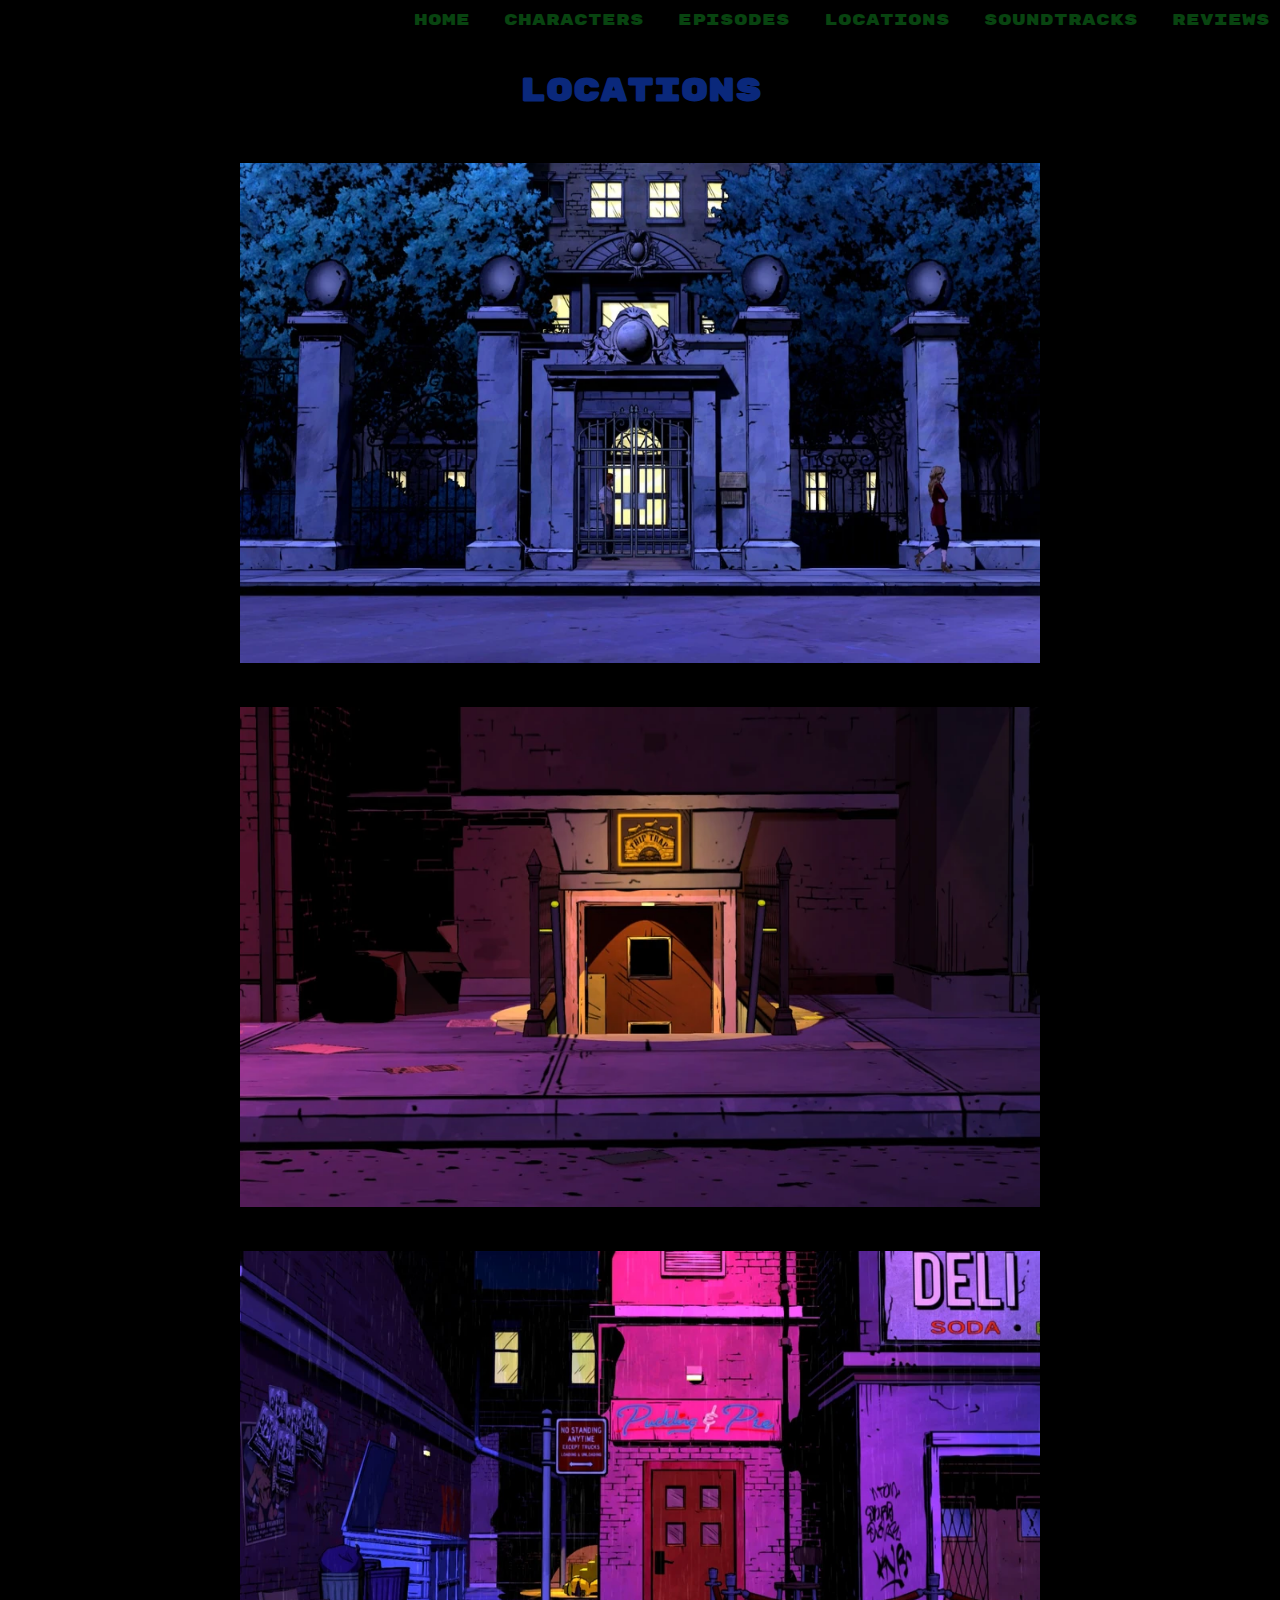
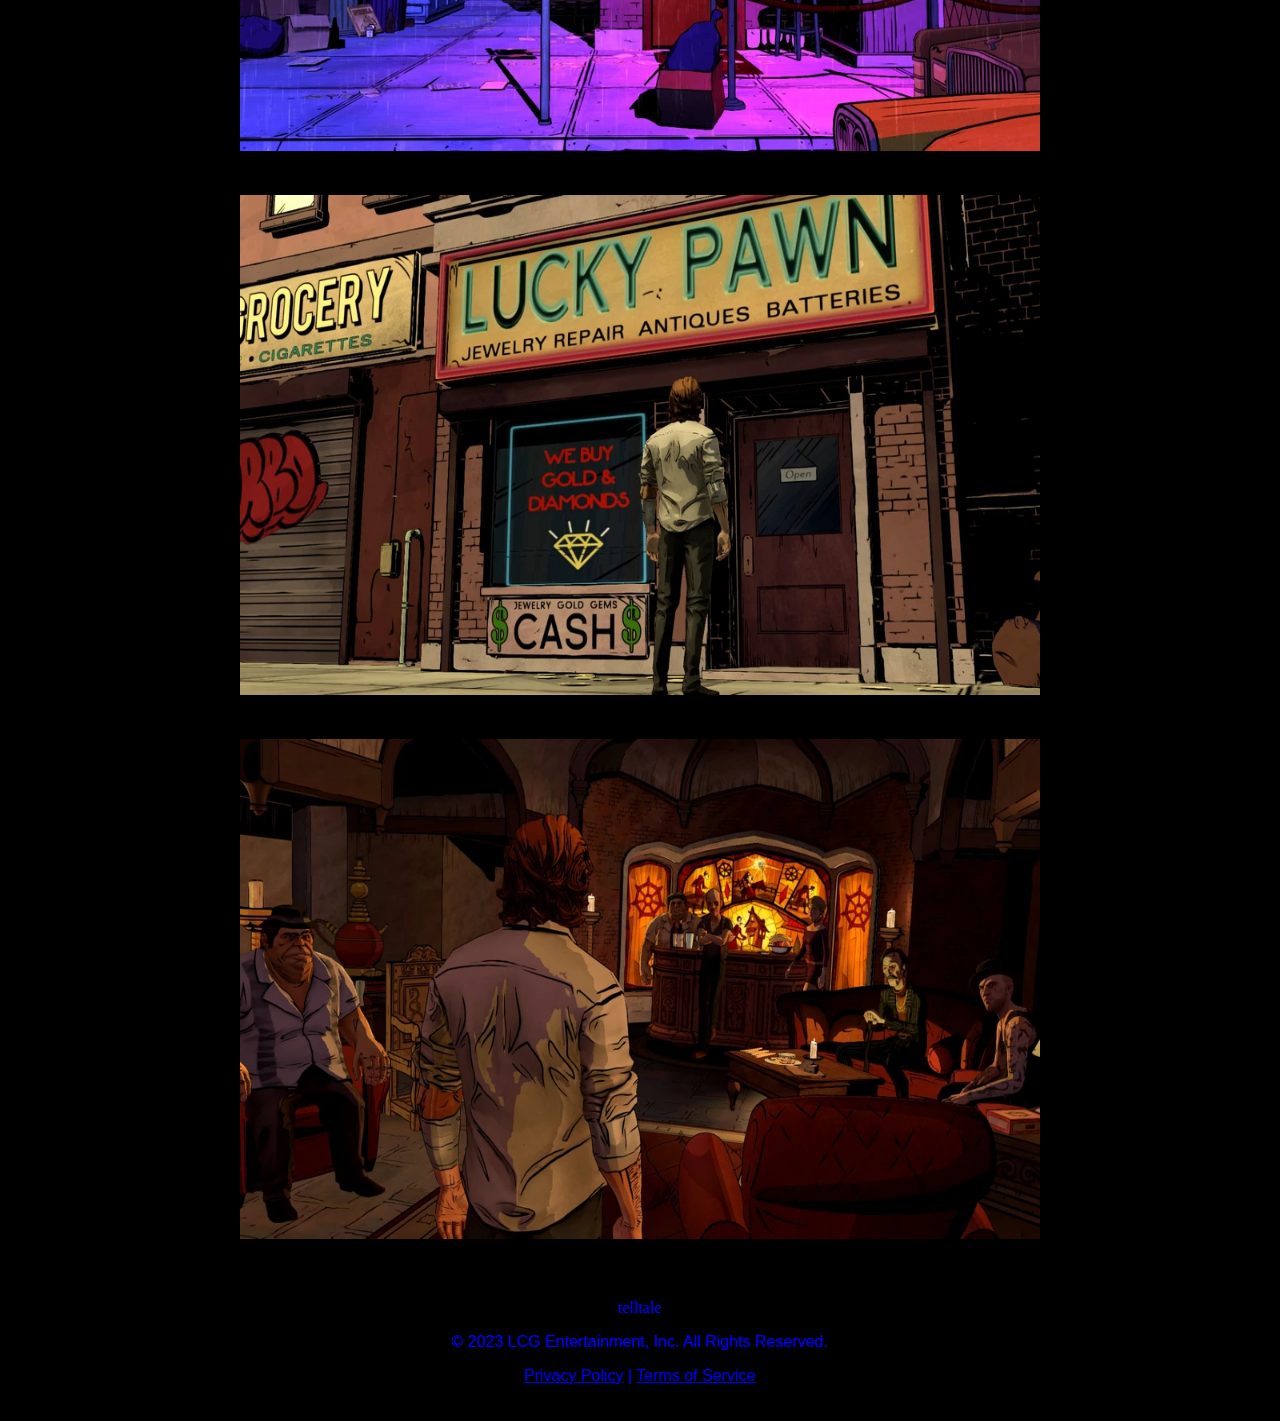
<file: locations.html>
<!DOCTYPE html>
<html lang="en">
<head>
<meta charset="UTF-8">
<meta name="viewport" content="width=device-width, initial-scale=1.0">
<link rel="stylesheet" href="locations.css">
<link rel="preconnect" href="https://fonts.googleapis.com">
<link rel="preconnect" href="https://fonts.gstatic.com" crossorigin>
<link href="https://fonts.googleapis.com/css2?family=Rubik+Mono+One&display=swap" rel="stylesheet">
<title>Locations</title>
</head>
<body>

<header>
    <nav>
        <ul>
            <li><a href="index.html">Home</a></li>
            <li><a href="characters.html">Characters</a></li>
            <li><a href="episodes.html">Episodes</a></li>
            <li><a href="locations.html">Locations</a></li>
            <li><a href="soundtracks.html">Soundtracks</a></li>
            <li><a href="reviews.html">Reviews</a></li>
        </ul>
    </nav>
</header>

<header>
    <h1 style="text-align: center; color: rgb(10, 40, 123);">Locations</h1>
</header>

<div class="container"> <!-- Starts a container for a location. -->
<!-- Defines a clickable location div with an ID and an onclick event. -->
    <div class="location" id="location1" onclick="toggleBubble('bubble1')">
<!-- Adds an image for the first location. -->
        <img src="loc1.webp" alt="Location 1">
<!-- Starts a div for a bubble container with a specific background color. -->
        <div id="bubble1" class="bubble-container" style="background-color: #203255;" >
<!-- Starts a bubble div inside the container. -->
            <div class="bubble">
<!-- Adds a paragraph with the location's name. -->
                <p>The Woodland Luxury Apartments</p>
            </div>
        </div>
    </div>
</div>

<!-- Repeats similar blocks for additional locations (locations 2 to 5) with different images, IDs, and bubble contents. -->

<div class="container">
    <div class="location" id="location2" onclick="toggleBubble('bubble2')">
        <img src="loc2.webp" alt="Location 2">
        <div id="bubble2" class="bubble-container" style="background-color: #6d088b;">
            <div class="bubble">
                <p>Trip Trap</p>
            </div>    
        </div>
    </div>
</div>

<div class="container">
    <div class="location" id="location3" onclick="toggleBubble('bubble3')">
        <img src="loc3.webp" alt="Location 3">
        <div id="bubble3" class="bubble-container" style="background-color:#6d088b">
            <div class="bubble">
                <p>Pudding & Pie</p>
            </div>
        </div>
    </div>
</div>

<div class="container">
    <div class="location" id="location4" onclick="toggleBubble('bubble4')">
        <img src="loc4.webp" alt="Location 4">
        <div id="bubble4" class="bubble-container" style="background-color:rgb(114, 46, 40)"> 
            <div class="bubble">
                <p>Lucky Pawn</p>
            </div>
        </div>
    </div>
</div>

<div class="container">
    <div class="location" id="location5" onclick="toggleBubble('bubble5')">
        <img src="loc5.webp" alt="Location 5">
        <div id="bubble5" class="bubble-container" style="background-color: rgb(215, 145, 39);">
            <div class="bubble">
                <p>The Crooked Lair</p>
            </div>
        </div>
    </div>
</div>

<footer>
    <p class="p3">telltale</p>
    <p>&copy; 2023 LCG Entertainment, Inc. All Rights Reserved.</p>
    <p><a href="https://www.telltale.com/privacy-policy/">Privacy Policy</a> | <a href="https://www.telltale.com/tos/">Terms of Service</a></p>
</footer>

<script src="locations.js"></script>

</body>
</html>
</file>
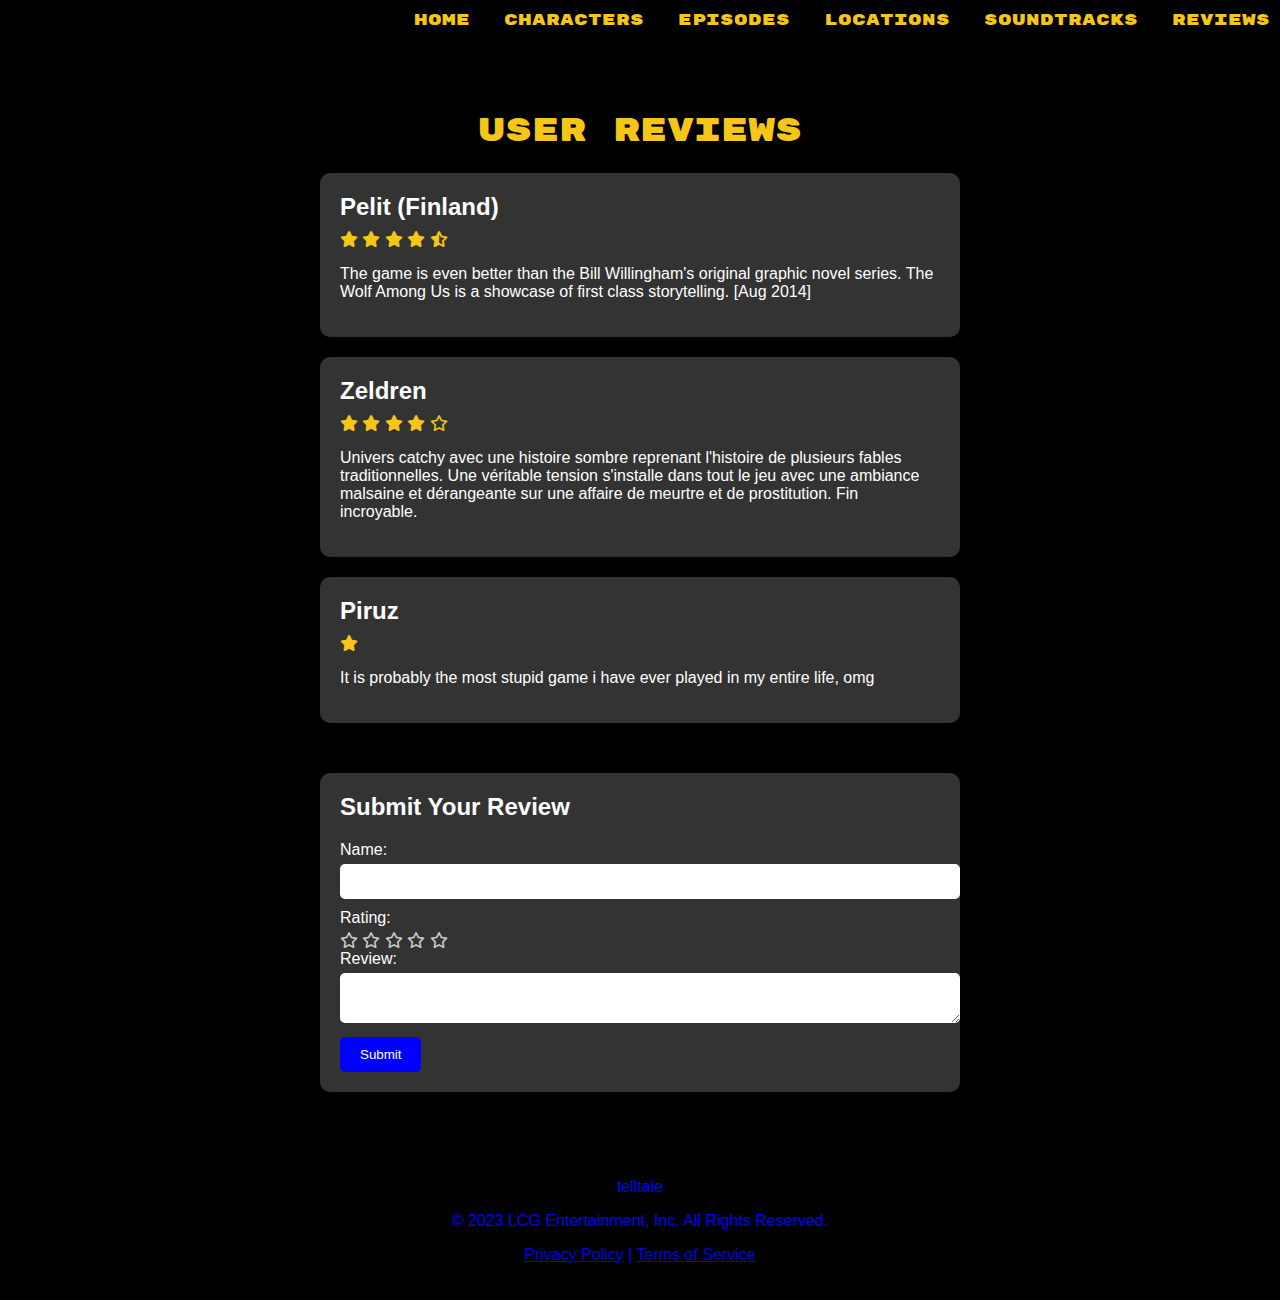
<file: reviews.html>
<!DOCTYPE html>
<html lang="en">
<head>
<meta charset="UTF-8">
<meta name="viewport" content="width=device-width, initial-scale=1.0">
<link rel="stylesheet" href="https://cdnjs.cloudflare.com/ajax/libs/font-awesome/6.0.0-beta3/css/all.min.css">
<link rel="stylesheet" href="reviews.css">
<link rel="preconnect" href="https://fonts.googleapis.com">
<link rel="preconnect" href="https://fonts.gstatic.com" crossorigin>
<link href="https://fonts.googleapis.com/css2?family=Rubik+Mono+One&display=swap" rel="stylesheet">
<title>Reviews</title>
</head>
<body>

<header>
    <nav>
        <ul>
            <li><a href="index.html">Home</a></li>
            <li><a href="characters.html">Characters</a></li>
            <li><a href="episodes.html">Episodes</a></li>
            <li><a href="locations.html">Locations</a></li>
            <li><a href="soundtracks.html">Soundtracks</a></li>
            <li><a href="reviews.html">Reviews</a></li>
        </ul>
    </nav>
</header>

<div class="content">
    <h1 class="h1">User Reviews</h1>

    <div class="reviews-container"> <!-- Contains individual review cards. -->
        <div class="review-card"> <!--  Represents a single review with the user's name, star rating, and review text. -->
            <h2>Pelit (Finland)</h2>
            <div class="star-rating"> <!-- Displays star ratings using Font Awesome icons. -->
                <i class="fas fa-star"></i>
                <i class="fas fa-star"></i>
                <i class="fas fa-star"></i>
                <i class="fas fa-star"></i>
                <i class="fas fa-star-half-alt"></i>
            </div>
            <p>The game is even better than the Bill Willingham's original graphic novel series. The Wolf Among Us is a showcase of first 
            class storytelling. [Aug 2014]</p>
        </div>

        <div class="review-card">
            <h2>Zeldren</h2>
            <div class="star-rating">
                <i class="fas fa-star"></i>
                <i class="fas fa-star"></i>
                <i class="fas fa-star"></i>
                <i class="fas fa-star"></i>
                <i class="far fa-star"></i>
            </div>
            <p>Univers catchy avec une histoire sombre reprenant l'histoire de plusieurs fables traditionnelles. Une véritable tension 
                s'installe dans tout le jeu avec une ambiance malsaine et dérangeante sur une affaire de meurtre et de prostitution. 
                Fin incroyable.</p>
        </div>

        <div class="review-card">
            <h2>Piruz</h2>
            <div class="star-rating">
                <i class="fas fa-star"></i>
            </div>
            <p>It is probably the most stupid game i have ever played in my entire life, omg</p>
        </div>
        
    </div>

    <div class="review-form-container"> <!-- Contains a form for submitting new reviews. -->
        <h2>Submit Your Review</h2>
        <form id="review-form"> <!-- Defines a form with input fields for name, rating, and review. -->
            <label for="name">Name:</label>
            <input type="text" id="name" name="name" required>

            <label for="rating">Rating:</label>
            <div class="star-rating-input">
                <i class="far fa-star" data-rating="1"></i> <!-- This HTML code creates an empty star icon using Font Awesome with a data 
                    attribute set to "1" for rating purposes. -->
                <i class="far fa-star" data-rating="2"></i>
                <i class="far fa-star" data-rating="3"></i>
                <i class="far fa-star" data-rating="4"></i>
                <i class="far fa-star" data-rating="5"></i>
            </div>
            <input type="hidden" id="rating" name="rating" required>

            <label for="review">Review:</label>
            <textarea id="review" name="review" required></textarea>

            <button type="submit">Submit</button>
        </form>
    </div>
</div>

<footer>
    <p class="p3">telltale</p>
    <p>&copy; 2023 LCG Entertainment, Inc. All Rights Reserved.</p>
    <p><a href="https://www.telltale.com/privacy-policy/">Privacy Policy</a> | <a href="https://www.telltale.com/tos/">Terms of Service</a></p>
</footer>

<script src="reviews.js"></script>
</body>
</html>
</file>
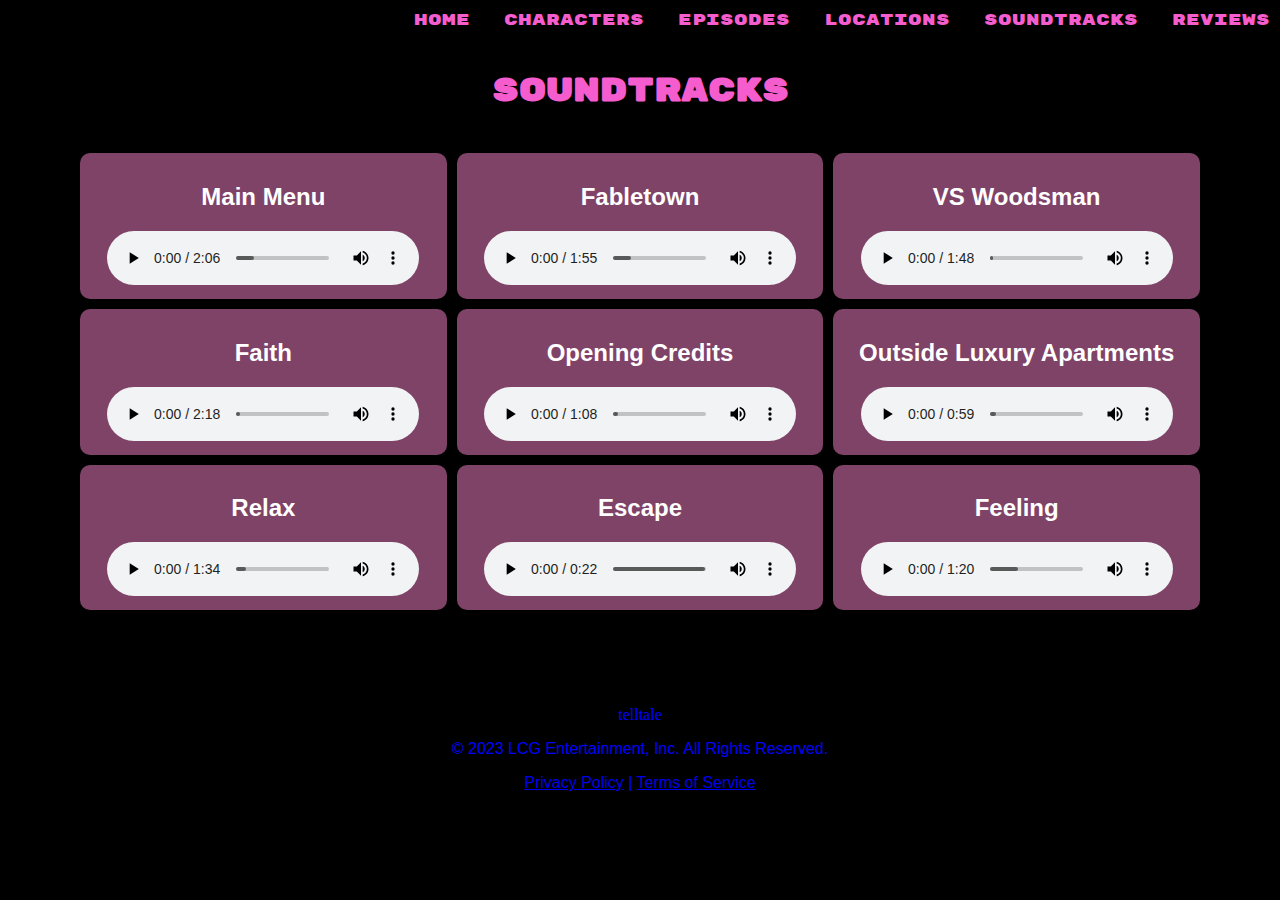
<file: soundtracks.html>
<!DOCTYPE html>
<html lang="en">
<head>
<meta charset="UTF-8">
<meta name="viewport" content="width=device-width, initial-scale=1.0">
<title>Soundtracks</title>
<link rel="stylesheet" href="soundtracks.css">
<link rel="preconnect" href="https://fonts.googleapis.com">
<link rel="preconnect" href="https://fonts.gstatic.com" crossorigin>
<link href="https://fonts.googleapis.com/css2?family=Rubik+Mono+One&display=swap" rel="stylesheet">
<title>Soundtracks</title>
</head>
<body>

    <header>
        <nav>
            <ul>
                <li><a href="index.html">Home</a></li>
                <li><a href="Characters.html">Characters</a></li>
                <li><a href="episodes.html">Episodes</a></li>
                <li><a href="locations.html">Locations</a></li>
                <li><a href="soundtracks.html">Soundtracks</a></li>
                <li><a href="reviews.html">Reviews</a></li>
            </ul>
        </nav>
    </header>

<header>
    <h1 style="text-align: center;">Soundtracks</h1>
</header>

<div class="grid-container">
    <!-- First 3 soundtracks -->
    <div class="grid-item">
        <h2>Main Menu</h2>
        <audio controls>
            <source src="audio1.mp3" type="audio/mpeg">
            Your browser does not support the audio element.
        </audio>
    </div>
    <div class="grid-item">
        <h2>Fabletown</h2>
        <audio controls>
            <source src="audio2.mp3" type="audio/mpeg">
            Your browser does not support the audio element.
        </audio>
    </div>
    <div class="grid-item">
        <h2>VS Woodsman</h2>
        <audio controls>
            <source src="audio3.mp3" type="audio/mpeg">
            Your browser does not support the audio element.
        </audio>
    </div>
    <!-- Middle 3 soundtracks -->
    <div class="grid-item">
        <h2>Faith</h2>
        <audio controls>
            <source src="audio4.mp3" type="audio/mpeg">
            Your browser does not support the audio element.
        </audio>
    </div>
    <div class="grid-item">
        <h2>Opening Credits</h2>
        <audio controls>
            <source src="audio5.mp3" type="audio/mpeg">
            Your browser does not support the audio element.
        </audio>
    </div>
    <div class="grid-item">
        <h2>Outside Luxury Apartments</h2>
        <audio controls>
            <source src="audio6.mp3" type="audio/mpeg">
            Your browser does not support the audio element.
        </audio>
    </div>
    <!-- Last 3 soundtracks -->
    <div class="grid-item">
        <h2>Relax</h2>
        <audio controls>
            <source src="audio7.mp3" type="audio/mpeg">
            Your browser does not support the audio element.
        </audio>
    </div>
    <div class="grid-item">
        <h2>Escape</h2>
        <audio controls>
            <source src="audio8.mp3" type="audio/mpeg">
            Your browser does not support the audio element.
        </audio>
    </div>
    <div class="grid-item">
        <h2>Feeling</h2>
        <audio controls>
            <source src="audio9.mp3" type="audio/mpeg">
            Your browser does not support the audio element.
        </audio>
    </div>
</div>

<footer>
    <p class="p3">telltale</p>
    <p>&copy; 2023 LCG Entertainment, Inc. All Rights Reserved.</p>
    <p><a href="https://www.telltale.com/privacy-policy/">Privacy Policy</a> | <a href="https://www.telltale.com/tos/">Terms of Service</a></p>
</footer>

</body>
</html>
</file>
<file: locations.css>
body, html {
    height: 100%;
    margin: 0;
    font-family: Arial, Helvetica, sans-serif;
    display: flex;
    flex-direction: column;
    background-color: #000000;
    color: #ffffff;
}

header {
    background-color: rgb(0, 0, 0);
    font-family: "Rubik Mono One", monospace;
    padding: 10px 10px;
}

nav {
    text-align: right; /* Align the navigation bar to the right */
}

nav ul {
    list-style-type: none; /* Remove bullet points from the list */
    margin: 0;
    padding: 0;
}

nav ul li {
    display: inline-block; /* Display list items horizontally */
    margin-left: 20px; /* Add space between each list item */
}

nav ul li:first-child {
    margin-left: 0; /* Remove margin from the first list item */
}

nav ul li a {
    color: rgb(8, 68, 16); /* Set text color for the links */
    text-decoration: none; /* Remove underline from the links */
    transition: color 0.3s;
}

nav ul li a:hover {
    color: #6d088b; /* Change text color on hover */
}

.container {
    display: flex;
    justify-content: center;
    align-items: center;
    height: 100vh;
}

.location {
    position: relative;
    margin: 20px;
}

.location img {
    width: 800px;
    height: 500px;
    cursor: pointer;
    transition: transform 0.3s;
}

.location img:hover {
    transform: scale(1.05);
}

.bubble-container {
    position: absolute;
    top: 90%;
    right: -150px;
    width: 150px;
    padding: 5x;
    border-radius: 15px;
    transform: translateY(-50%);
    opacity: 0;
    transition: opacity 0.3s, right 0.3s;
}

.bubble-container.show {
    opacity: 1;
    right: 50px;
}

.bubble {
    position: relative;
    padding: 5px;
    text-align: center;
    border-radius: 25px;
    max-width: 400px;
}

footer {
    background-color: black;
    color: blue;
    text-align: center;
    padding: 20px;
}

.p3{
    font-family: "Architects Daughter", cursive;
    font-weight: 400;
    font-style: normal;
    color: blue;
}
</file>
<file: reviews.css>
body, html {
    height: 100%;
    margin: 0;
    font-family: Arial, Helvetica, sans-serif;
    background-color: black;
    color: white;
}

header {
    background-color: black;
    font-family: "Rubik Mono One", monospace;
    color: #6d088b;
    padding: 10px 10px;
}

nav ul {
    list-style-type: none;
    margin: 0;
    padding: 0;
    text-align: right;
}

nav ul li {
    display: inline-block;
    margin-left: 20px;
}

nav ul li a {
    color:#f5c518;
    text-decoration: none;
    transition: color 0.3s;
}

nav ul li a:hover {
    color: #6d088b;
}

.content {
    padding: 50px;
    text-align: center;
}

.h1 {
    font-family: "Rubik Mono One", monospace;
    font-weight: 400;
    font-style: normal;
    color:#f5c518
}

.reviews-container {
    display: flex;
    flex-direction: column;
    align-items: center;
    gap: 20px;
    margin-bottom: 50px;
}

.review-card {
    background-color: #333;
    padding: 20px;
    border-radius: 10px;
    width: 80%;
    max-width: 600px;
    text-align: left;
}

.review-card h2 {
    margin: 0 0 10px;
}

.star-rating {
    color: #f5c518;
    margin-bottom: 10px;
}

.review-form-container {
    background-color: #333;
    padding: 20px;
    border-radius: 10px;
    width: 80%;
    max-width: 600px;
    margin: 0 auto;
    text-align: left;
}

.review-form-container h2 {
    margin-top: 0;
}

.review-form-container label {
    display: block;
    margin-bottom: 5px;
}

.review-form-container input,
.review-form-container textarea {
    width: 100%;
    padding: 10px;
    margin-bottom: 10px;
    border-radius: 5px;
    border: none;
}

.review-form-container button {
    padding: 10px 20px;
    background-color: blue;
    color: white;
    border: none;
    border-radius: 5px;
    cursor: pointer;
}

.review-form-container button:hover {
    background-color: #6d088b;
}

.star-rating-input i {
    color: #ccc;
    cursor: pointer;
    transition: color 0.3s;
}

.star-rating-input i:hover,
.star-rating-input i.active {
    color: #f5c518;
}

footer {
    background-color: black;
    color: blue;
    text-align: center;
    padding: 20px;
}
</file>
<file: soundtracks.css>
header{
    background-color: black;
    font-family: "Rubik Mono One", monospace;
    color: #f55dcf;
    padding: 10px 10px;
}

nav {
    text-align: right; /* Align the navigation bar to the right */
}

nav ul {
    list-style-type: none; /* Remove bullet points from the list */
    margin: 0;
    padding: 0;
}

nav ul li {
    display: inline-block; /* Display list items horizontally */
    margin-left: 20px; /* Add space between each list item */
}

nav ul li:first-child {
    margin-left: 0; /* Remove margin from the first list item */
}

nav ul li a {
    color: #f55dcf; /* Set text color for the links */
    text-decoration: none; /* Remove underline from the links */
    transition: color 0.3s;
}

nav ul li a:hover {
    color: #6d088b; /* Change text color on hover */
}

.h1 {
    font-family: "Rubik Mono One", monospace;
    font-weight: 400;
    font-style: normal;
    color:blue;
  }
  
body, html {
    height: 100%;
    margin: 0;
    font-family: Arial, Helvetica, sans-serif;
    background-color: black;
    padding-top: 0px;
    color: #fff;
}

.grid-container { /* Styles a grid layout container with three columns, grid gap, and padding. */
    display: grid;
    grid-template-columns: repeat(3, 1fr);
    grid-gap: 10px;
    padding: 80px;
    padding-top: 10px;
}

.grid-item { /* Styles each grid item with a purple background, padding, centered text, and rounded corners. */
    background-color: #7f4368;
    padding: 10px;
    text-align: center;
    border-radius: 10px;
}

h2 {
    color: #fff;
}

audio {
    width: 90%; /*  Styles audio elements to be 90% of their container's width. */
}

#comments {
    max-width: 800px; /* Sets the maximum width of the comments section to 800 pixels. */
    margin: 40px auto; /* Centers the comments section horizontally and adds a 40-pixel margin above and below. */
    padding: 20px; /* Adds 20 pixels of padding inside the comments section. */
    background-color: #000000;
    border-radius: 5px;
    box-shadow: 0 0 10px #7f4368; /* Adds a pinkish shadow around the comments section. */
}

#comments form {
    margin-bottom: 20px; /* Adds a 20-pixel margin below the form inside the comments section. */
}

#comments input[type="text"],
#comments textarea {
    width: 100%; /* Makes the text input and textarea fields take up the full width of their container. */
    padding: 10px 0px; /* Adds 10 pixels of padding on the top and bottom, and 0 pixels on the left and right. */
    margin: 5px 0; /* Adds a 5-pixel margin on the top and bottom, and 0 pixels on the left and right. */
    border: 1px solid; /* Sets the border to 1 pixel solid. */
    border-radius: 5px;
}

#comments input[type="submit"] {
    background-color: #ffffff;
    color: rgb(0, 0, 0);
    border: none;
    padding: 10px 20px;
    cursor: pointer;
    border-radius: 5px;
}

#comment-section {
    margin-top: 20px; /* Adds a 20-pixel margin on top of the comment section. */
}

#comment-section p {
    background-color: #ffffff;
    padding: 10px;
    border-radius: 5px;
    margin: 10px 0;
    color: black;
}

#videos {
    max-width: 800px;
    margin: auto;
    padding: 20px;
    background-color: rgb(0, 0, 0);
    border-radius: 5px;
    box-shadow: 0 0 10px #7f4368;
    text-align: center;
}

#videos iframe {
    margin: 10px 0; /* Adds a 10-pixel margin on the top and bottom, and 0 pixels on the left and right of iframes. */
    width: 300px;
    max-width: 300px; /*  Ensures iframes do not exceed 300 pixels in width. */
    height: 200px;
}

footer { /* Styles the footer section with a black background, blue text color, and centered content. */
    height: 90px;
    background-color: black;
    flex-direction: column;
    justify-content: center;
    align-items: center;
    text-align: center;
    color: blue;
}
  
.p3{ /*  Styles paragraphs with the Architects Daughter font, normal weight, and blue color. */
    font-family: "Architects Daughter", cursive;
    font-weight: 400;
    font-style: normal;
    color: blue;
}
</file>
